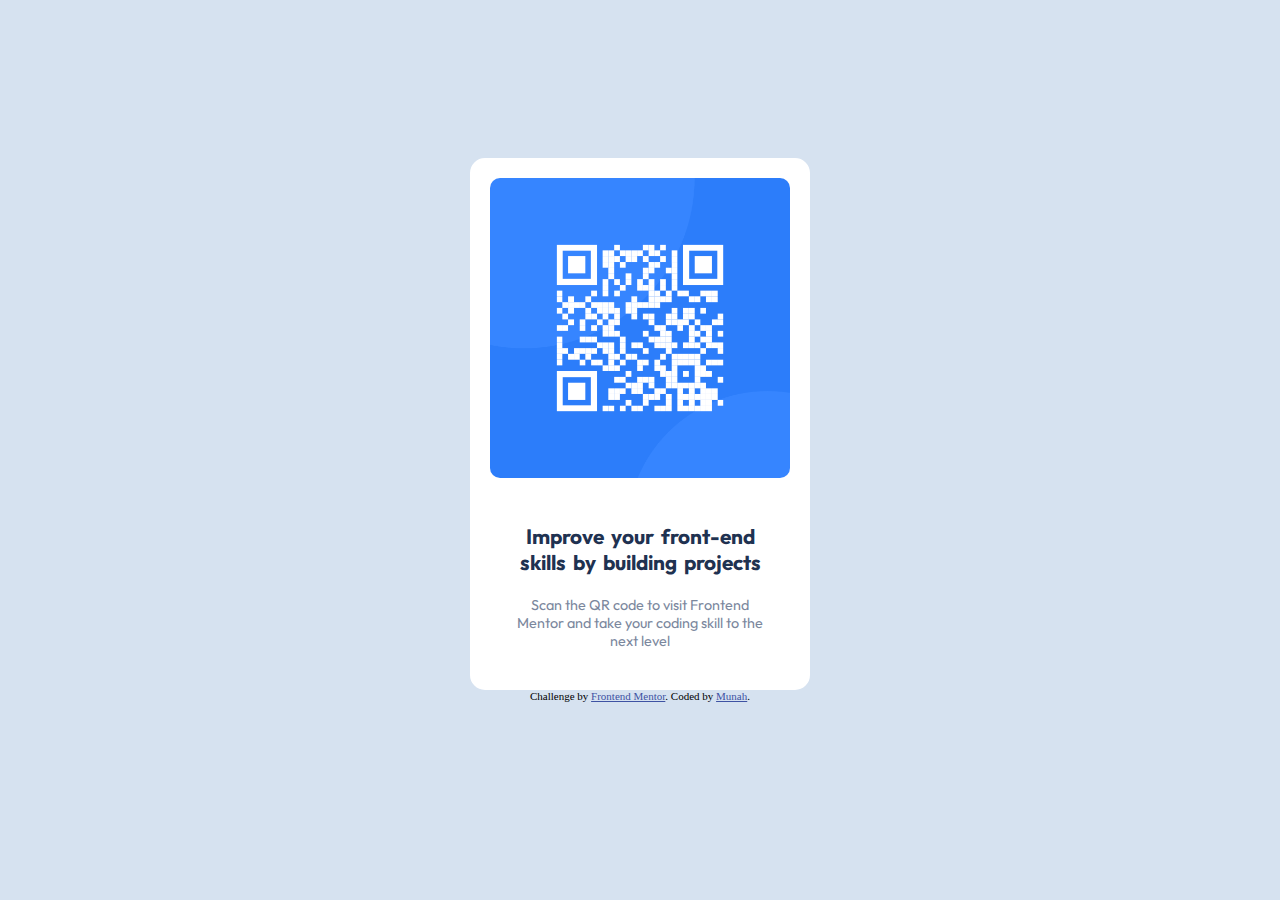
<file: index.html>
<!DOCTYPE html>
<html lang="en">
  <head>
    <meta charset="UTF-8" />
    <meta http-equiv="X-UA-Compatible" content="IE=edge" />
    <meta name="viewport" content="width=device-width, initial-scale=1.0" />
    <title>Qr code component</title>

    <link
      rel="shortcut icon"
      href="../Asset/favicon-32x32.png"
      type="image/x-icon"
    />

    <link rel="preconnect" href="https://fonts.googleapis.com" />
    <link rel="preconnect" href="https://fonts.gstatic.com" crossorigin />
    <link
      href="https://fonts.googleapis.com/css2?family=Outfit:wght@100;500&display=swap"
      rel="stylesheet"
    />
    <link rel="stylesheet" href="./style.css" />
  </head>
  <body>
    <div class="container">
      <div class="polaroid">
        <img
          src="../Asset/image-qr-code.png"
          alt="qr-code"
          style="width: 100%; border-radius: 10px"
        />
        <div class="content">
          <h3>Improve your front-end skills by building projects</h3>
          <span>
            Scan the QR code to visit Frontend Mentor and take your coding skill
            to the next level
          </span>
        </div>
      </div>
    </div>

    <footer>
      <div class="attribution">
        Challenge by
        <a href="https://www.frontendmentor.io?ref=challenge" target="_blank"
          >Frontend Mentor</a
        >. Coded by <a href="mailto:memunahadetokun@gmail.com">Munah</a>.
      </div>
    </footer>
  </body>
</html>
</file>
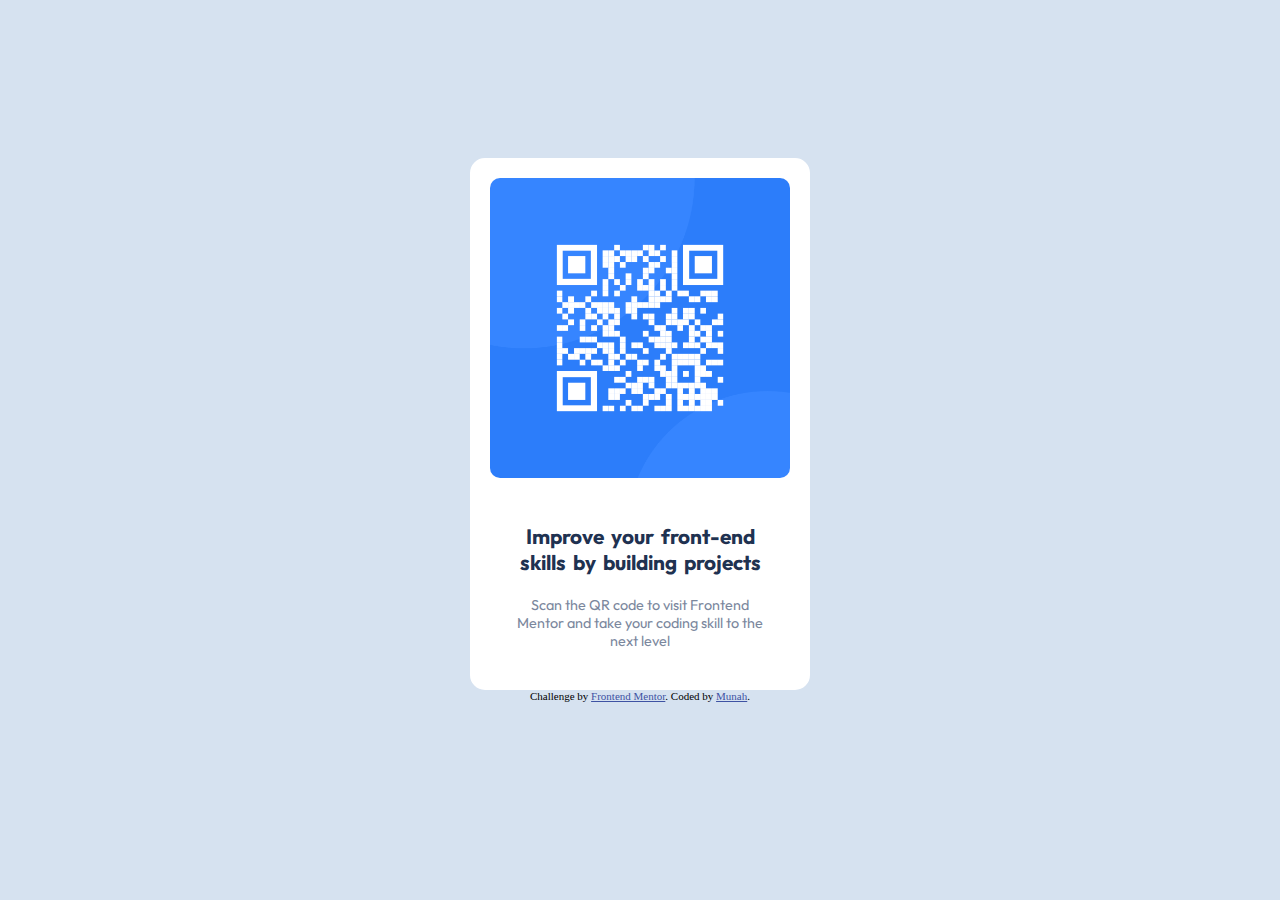
<file: html/index.html>
<!DOCTYPE html>
<html lang="en">
  <head>
    <meta charset="UTF-8" />
    <meta http-equiv="X-UA-Compatible" content="IE=edge" />
    <meta name="viewport" content="width=device-width, initial-scale=1.0" />
    <title>Qr code component</title>

    <link
      rel="shortcut icon"
      href="../Asset/favicon-32x32.png"
      type="image/x-icon"
    />

    <link rel="preconnect" href="https://fonts.googleapis.com" />
    <link rel="preconnect" href="https://fonts.gstatic.com" crossorigin />
    <link
      href="https://fonts.googleapis.com/css2?family=Outfit:wght@100;500&display=swap"
      rel="stylesheet"
    />
    <link rel="stylesheet" href="../stylesheet/index.css" />
  </head>
  <body>
    <div class="container">
      <div class="polaroid">
        <img
          src="../Asset/image-qr-code.png"
          alt="qr-code"
          style="width: 100%; border-radius: 10px"
        />
        <div class="content">
          <h3>Improve your front-end skills by building projects</h3>
          <span>
            Scan the QR code to visit Frontend Mentor and take your coding skill
            to the next level
          </span>
        </div>
      </div>
    </div>

    <footer>
      <div class="attribution">
        Challenge by
        <a href="https://www.frontendmentor.io?ref=challenge" target="_blank"
          >Frontend Mentor</a
        >. Coded by <a href="mailto:memunahadetokun@gmail.com">Munah</a>.
      </div>
    </footer>
  </body>
</html>
</file>
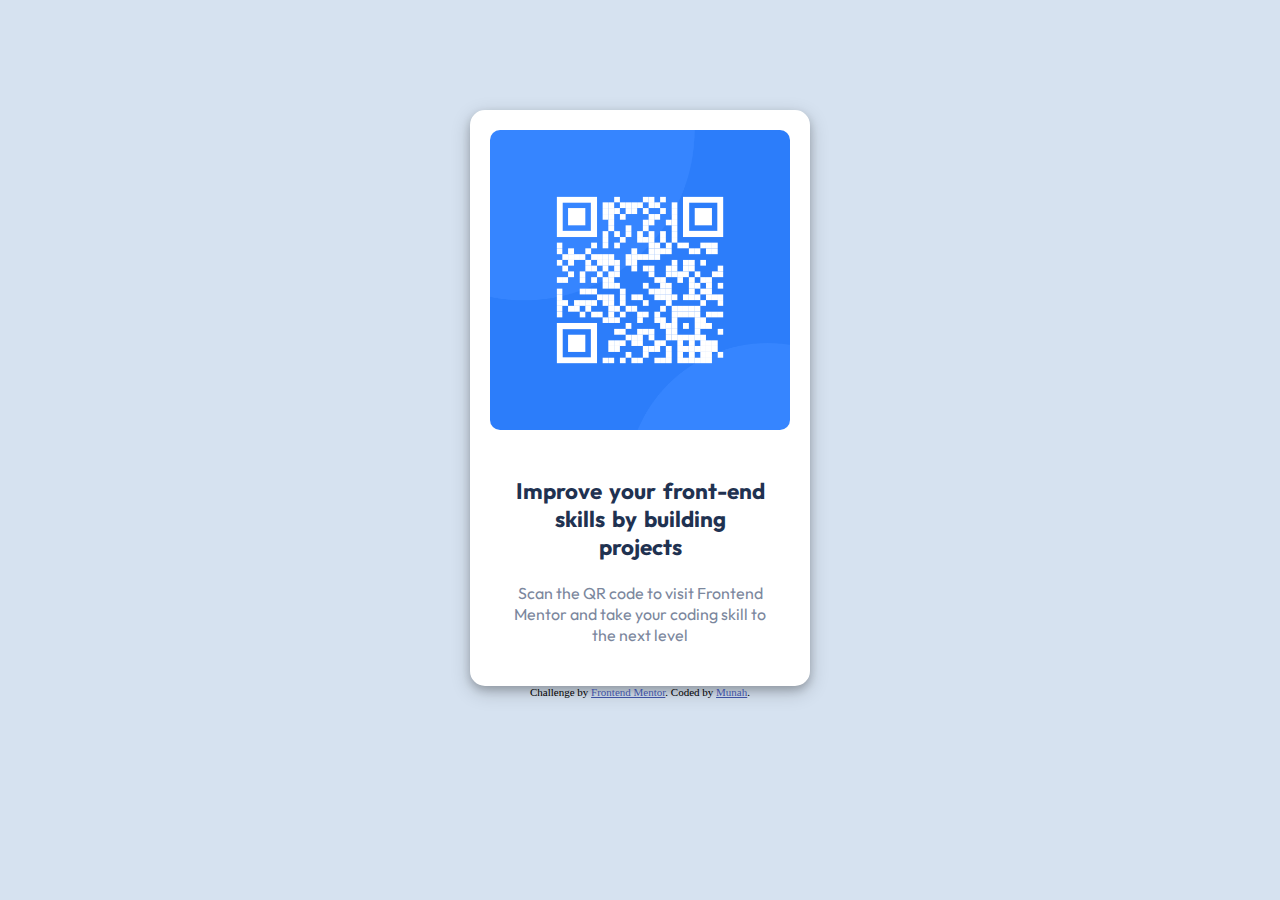
<file: qrcode.html>
<!DOCTYPE html>
<html lang="en">
  <head>
    <meta charset="UTF-8" />
    <meta http-equiv="X-UA-Compatible" content="IE=edge" />
    <meta name="viewport" content="width=device-width, initial-scale=1.0" />
    <title>Qr code component</title>
    <link
      rel="shortcut icon"
      href="../Asset/favicon-32x32.png"
      type="image/x-icon"
    />
    <link rel="preconnect" href="https://fonts.googleapis.com" />
    <link rel="preconnect" href="https://fonts.gstatic.com" crossorigin />
    <link
      href="https://fonts.googleapis.com/css2?family=Outfit:wght@100;500&display=swap"
      rel="stylesheet"
    />
    <link rel="stylesheet" href="../stylesheet/qrcode.css" />

  </head>
  <body>
    <div class="container">
      <div class="polaroid">
        <img
          src="../Asset/image-qr-code.png"
          alt="qr-code"
          style="width: 100%; border-radius: 10px"
        />
        <div class="content">
          <h3>Improve your front-end skills by building projects</h3>
          <span>
            Scan the QR code to visit Frontend Mentor and take your coding skill
            to the next level
          </span>
        </div>
      </div>
    </div>

    <footer>
      <div class="attribution">
        Challenge by
        <a href="https://www.frontendmentor.io?ref=challenge" target="_blank"
          >Frontend Mentor</a
        >. Coded by <a href="mailto:memunahadetokun@gmail.com">Munah</a>.
      </div>
    </footer>
  </body>
</html>
</file>
<file: style.css>
body {
  background-color: hsl(212, 45%, 89%);
  position: relative;
  bottom: -150px;
  /* padding-top: 10rem; */
  /* padding-bottom: 10rem; */
}

div.container {
  display: flex;
  justify-content: center;
  /* align-items: center; */
}

div.polaroid {
  background-color: white;
  width: 300px;
  border: 20px solid white;
  border-radius: 15px;
}

div.content {
  padding: 20px;
  text-align: center;
}

h3 {
  font-family: "Outfit", sans-serif;
  font-weight: 800px;
  color: hsl(218, 44%, 22%);
  word-spacing: 3px;
  font-size: 1.3rem;
}

span {
  font-family: "Outfit", sans-serif;
  font-weight: 400px;
  font-size: 0.9rem;
  color: hsl(220, 15%, 55%);
}

.attribution {
  font-size: 11px;
  text-align: center;
  position: relative;
}

.attribution a {
  color: hsl(228, 45%, 44%);
}

@media screen and (min-width: 375px) {
  
}
</file>
<file: stylesheet/index.css>
body {
  background-color: hsl(212, 45%, 89%);
  position: relative;
  bottom: -150px;
  /* padding-top: 10rem; */
  /* padding-bottom: 10rem; */
}

div.container {
  display: flex;
  justify-content: center;
  /* align-items: center; */
}

div.polaroid {
  background-color: white;
  width: 300px;
  border: 20px solid white;
  border-radius: 15px;
}

div.content {
  padding: 20px;
  text-align: center;
}

h3 {
  font-family: "Outfit", sans-serif;
  font-weight: 800px;
  color: hsl(218, 44%, 22%);
  word-spacing: 3px;
  font-size: 1.3rem;
}

span {
  font-family: "Outfit", sans-serif;
  font-weight: 400px;
  font-size: 0.9rem;
  color: hsl(220, 15%, 55%);
}

.attribution {
  font-size: 11px;
  text-align: center;
  position: relative;
}

.attribution a {
  color: hsl(228, 45%, 44%);
}

@media screen and (min-width: 375px) {
  
}
</file>
<file: stylesheet/qrcode.css>
body {
  background-color: hsl(212, 45%, 89%);
  padding-top: 8%;
  font-size: 15px;
}

div.container {
  display: flex;
  justify-content: center;
  align-items: center;
}

div.polaroid {
  background-color: white;
  width: 300px;
  border: 20px solid white;
  border-radius: 15px;
  box-shadow: 0 4px 8px 0 rgba(0, 0, 0, 0.2), 0 6px 20px 0 rgba(0, 0, 0, 0.19);
}

div.content {
  padding: 20px;
  text-align: center;
  font-size: 18px;
}

h3 {
  font-family: "Outfit", sans-serif;
  font-weight: 700px;
  color: hsl(218, 44%, 22%);
  word-spacing: 3px;
  font-size: 1.4rem;
}

span {
  font-family: "Outfit", sans-serif;
  font-weight: 400px;
  font-size: 1rem;
  color: hsl(220, 15%, 55%);
}

.attribution {
  font-size: 11px;
  text-align: center;
  position: relative;
}

.attribution a {
  color: hsl(228, 45%, 44%);
}
</file>
